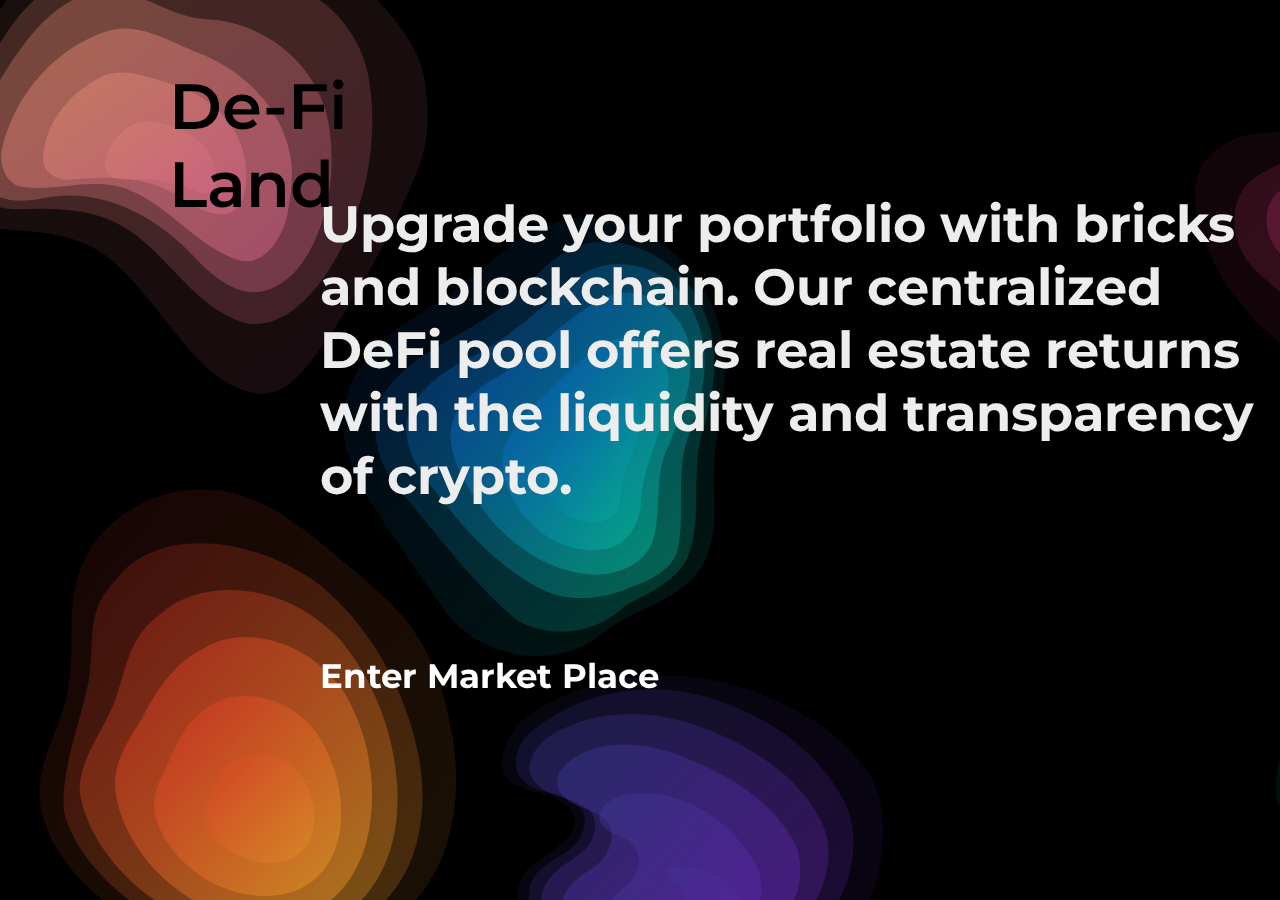
<file: index.html>
<!DOCTYPE html>
<html lang="en" class="no-js">
	<head>
		<meta charset="UTF-8" />
		<meta name="viewport" content="width=device-width, initial-scale=1">
		<title>De-fi Land</title>
		
		<link href="https://fonts.googleapis.com/css?family=Montserrat:400:700:900" rel="stylesheet">
		<link rel="stylesheet" type="text/css" href="css/base.css" />
		<script>document.documentElement.className="js";var supportsCssVars=function(){var e,t=document.createElement("style");return t.innerHTML="root: { --tmp-var: bold; }",document.head.appendChild(t),e=!!(window.CSS&&window.CSS.supports&&window.CSS.supports("font-weight","var(--tmp-var)")),t.parentNode.removeChild(t),e};supportsCssVars()||alert("Please");</script>
		
	</head>
	<body class="demo-1">
		<svg class="hidden">
			<symbol id="icon-arrow" viewBox="0 0 24 24">
				<title>arrow</title>
				<polygon points="6.3,12.8 20.9,12.8 20.9,11.2 6.3,11.2 10.2,7.2 9,6 3.1,12 9,18 10.2,16.8 "/>
			</symbol>
			<symbol id="icon-drop" viewBox="0 0 24 24">
				<title>drop</title>
				<path d="M12,21c-3.6,0-6.6-3-6.6-6.6C5.4,11,10.8,4,11.4,3.2C11.6,3.1,11.8,3,12,3s0.4,0.1,0.6,0.3c0.6,0.8,6.1,7.8,6.1,11.2C18.6,18.1,15.6,21,12,21zM12,4.8c-1.8,2.4-5.2,7.4-5.2,9.6c0,2.9,2.3,5.2,5.2,5.2s5.2-2.3,5.2-5.2C17.2,12.2,13.8,7.3,12,4.8z"/><path d="M12,18.2c-0.4,0-0.7-0.3-0.7-0.7s0.3-0.7,0.7-0.7c1.3,0,2.4-1.1,2.4-2.4c0-0.4,0.3-0.7,0.7-0.7c0.4,0,0.7,0.3,0.7,0.7C15.8,16.5,14.1,18.2,12,18.2z"/>
			</symbol>
			<symbol id="icon-arrowback" viewBox="0 0 24 18">
				<title>arrow-back</title>
				<path d="M7.839 17.296a.847.847 0 0 0 1.21 0 .853.853 0 0 0 0-1.198L2.914 9.965h20.238A.843.843 0 0 0 24 9.118a.852.852 0 0 0-.847-.86H2.915l6.133-6.12a.868.868 0 0 0 0-1.21.847.847 0 0 0-1.21 0L.255 8.513a.833.833 0 0 0 0 1.197l7.585 7.586z" />
			</symbol>
		</svg>
		<main>
			<div class="content content--fixed">
				<header class="codrops-header">
				<h1 class="logo11">
						De-Fi Land
					</h1>
				</header>
			</div>
			<div class="content">
				<nav class="menu">
					<h4 href="#" class="h1-my">Upgrade your portfolio with bricks and blockchain. Our centralized DeFi pool offers real estate returns with the liquidity and transparency of crypto.</h4>
					<h6>
						<a href="market/public/index.html" class="ramu">Enter Market Place</a>
					</h6>
				</nav>
				<svg class="scene" width="1440" height="800" preserveAspectRatio="xMinYMid slice" viewBox="0 0 1440 800" xmlns:pathdata="http://www.codrops.com/">
					<defs>
						<linearGradient id="gradient-1" x1="0%" y1="0%" x2="100%" y2="100%">
							<stop stop-color="#f19872"/>
							<stop offset="1" stop-color="#e86c9a"/>
						</linearGradient>
						<linearGradient id="gradient-2" x1="0%" y1="0%" x2="100%" y2="100%">
							<stop stop-color="#0947db"/>
							<stop offset="1" stop-color="#07d89d"/>
						</linearGradient>
						<linearGradient id="gradient-3" x1="0%" y1="0%" x2="100%" y2="100%">
							<stop stop-color="#ee2d29"/>
							<stop offset="1" stop-color="#f8ae2c"/>
						</linearGradient>
						<linearGradient id="gradient-4" x1="0%" y1="0%" x2="100%" y2="100%">
							<stop stop-color="#3a3d98"/>
							<stop offset="1" stop-color="#6f22b9"/>
						</linearGradient>
						<linearGradient id="gradient-5" x1="0%" y1="0%" x2="100%" y2="100%">
							<stop stop-color="#9d316e"/>
							<stop offset="1" stop-color="#de2d3e"/>
						</linearGradient>
						<linearGradient id="gradient-6" x1="0%" y1="0%" x2="100%" y2="100%">
							<stop stop-color="#00ac53"/>
							<stop offset="1" stop-color="#23c3e0"/>
						</linearGradient>
					</defs>
					<g class="blob-1">
						<path d="M 382.9,69.64 C 375.1,14.22 296.4,-55.5 243.8,-46.79 191.2,-38.08 156.2,-36.94 118.6,-50.49 80.98,-64.04 52.11,-60.24 17.7,-25.44 -16.71,9.355 -52.82,94.93 -55.27,139.3 -57.72,183.7 -49.76,192.9 -19.05,201.3 11.66,209.7 54.92,201.4 92.87,229.8 130.8,258.2 166.4,326.2 204.1,345.9 241.8,365.6 259.2,351.7 284.3,318.5 309.4,285.3 344.5,223.8 362.8,182.2 381.1,140.6 390.7,125.1 382.9,69.64 Z" pathdata:id="M 5153,15.13 C 5039,-791.7 3862,-1807 3080,-1680 2294,-1552 1772,-1536 1211,-1733 649,-1930 218.2,-1875 -295.2,-1369 -807.6,-862 -1347,382.9 -1383,1028 -1420,1675 -1302,1809 -843.9,1931 -385.4,2053 260.6,1933 826.6,2345 1391,2758 1924,3749 2487,4035 3049,4321 3308,4119 3682,3635 4058,3153 4581,2258 4854,1653 5127,1047 5271,821 5153,15.13 Z"/>
						<path d="M 334.7,65.61 C 325.3,7.593 270.9,-34.46 218.5,-24.5 172.3,-15.71 125.4,-34.55 78.72,-32.93 47.06,-31.83 19.45,-9.456 0.2296,18.39 -25.16,55.18 -48.95,99.72 -44.87,147.7 -42.59,174.6 -14.84,187.6 8.083,186.8 43.43,185.5 81.49,185.3 113.3,207.7 149.3,233 174.3,278.3 216.4,291.8 245.2,301 273.1,277.4 290.9,252.8 328.2,201.4 345.4,131.6 334.7,65.61 Z" pathdata:id="M 4434,-44.03 C 4293,-887.2 3482,-1499 2701,-1354 2012,-1227 1312,-1500 615.5,-1477 142.6,-1462 -269,-1137 -555.8,-730.8 -935.1,-195.7 -1289,452.3 -1230,1150 -1194,1541 -780,1732 -438.8,1719 88.59,1702 657.1,1697 1131,2023 1670,2392 2042,3051 2671,3246 3100,3381 3516,3037 3782,2680 4338,1933 4594,916 4434,-44.03 Z"/>
						<path d="M 301.9,109.3 C 293.3,47.28 237.7,6.176 183,4.292 145.9,3.015 112.1,-30.68 74.57,-21.98 34.9,-12.78 7.294,25.18 -14.63,60.94 -31.83,88.99 -48.3,127.3 -33.65,159.7 -23.55,182 5.521,181.2 25.57,177 78.49,166 132.1,191.4 170.7,232.8 188.4,251.7 212.7,272.9 238.5,266.6 270.8,258.7 289.6,222 298.2,188.1 304.7,162.7 305.6,135.5 301.9,109.3 Z" pathdata:id="M 3945,591.6 C 3818,-310.8 2988,-908.9 2170,-935.4 1618,-953.9 1113,-1444 553.6,-1318 -38.52,-1184 -450.6,-632.1 -777.1,-111.6 -1035,296.3 -1280,853.2 -1061,1324 -911.5,1651 -477,1639 -177.4,1578 612.1,1417 1412,1787 1988,2391 2252,2663 2615,2972 2999,2879 3481,2766 3761,2232 3891,1739 3987,1369 4001,973.5 3945,591.6 Z"/>
						<path d="M 270.4,134.6 C 261.3,81.3 218.6,43.99 174.5,26.82 143.8,14.87 112.1,-6.204 79.55,4.503 28.51,21.31 -15.53,68.11 -29.07,126.5 -32.74,142.3 -24.82,163.4 -8.561,165.9 28.45,171.7 65.61,154.5 102.4,169 144.1,185.5 173.6,227.9 216.1,241.9 241.4,250.2 263.3,218.9 267.7,191.8 270.8,173 273.7,153.5 270.4,134.6 Z" pathdata:id="M 3476,960.3 C 3339,184.5 2702,-358.8 2044,-608.5 1587,-781.2 1113,-1088 627.8,-933.3 -133.9,-687.9 -790.9,-7.384 -993,842.2 -1048,1072 -929.2,1380 -686.7,1416 -134.6,1501 419.9,1250 968.6,1462 1591,1702 2030,2318 2666,2521 3043,2642 3369,2188 3434,1793 3481,1520 3526,1235 3476,960.3 Z"/>
						<path d="M 229.8,128.8 C 219.9,79.76 177.5,48.4 135.7,37.08 107.6,29.47 77.51,16.26 50.19,30.71 15.21,49.21 -17.25,84.68 -19.56,130.1 -20.49,148.3 -1.181,158.1 12.81,156.9 54.23,153.4 97.99,150.9 137.1,171.2 160,183.1 183.3,204.3 209.2,198.6 228.3,194.4 233.1,167.4 231.8,148.1 231.3,141.6 231.1,135.1 229.8,128.8 Z" pathdata:id="M 2870,875.1 C 2721,162 2089,-294.5 1466,-458.8 1047,-569.7 597.1,-761.2 189.4,-551.2 -332.2,-282.3 -816.4,233.3 -850.7,895.2 -864.5,1158 -576.8,1301 -368.5,1285 249.9,1234 902.6,1198 1487,1493 1829,1667 2176,1974 2562,1892 2847,1829 2920,1439 2901,1157 2891,1062 2890,967.4 2870,875.1 Z"/>
						<path d="M 200.5,139 C 193.3,94.06 156.4,62.79 118.8,51.33 93.26,43.54 64.65,33.02 39.95,47.98 14.83,63.19 -8.802,89.75 -10.59,123.7 -11.24,136 -3.241,146.5 7.448,149.2 27.58,154.4 47.84,148.7 68.23,150 102,152.2 134.8,162.2 166.7,174.9 178.5,179.6 194.3,175.5 199.1,161 201.4,154.1 201.7,146.3 200.5,139 Z" pathdata:id="M 2432,1023 C 2325,370.1 1775,-85.13 1214,-251.5 831.7,-365.3 405.3,-518.1 36.61,-300.3 -338.1,-78.65 -690.2,307.2 -716.7,801.3 -727.3,979.5 -607.2,1133 -448,1172 -147.8,1248 154.5,1165 458.7,1184 962.8,1216 1453,1361 1928,1547 2103,1616 2340,1555 2412,1343 2446,1244 2450,1130 2432,1023 Z"/>
						<path d="M 181,126.6 C 174.1,88.88 143,63.51 111.8,52.84 96.72,47.68 81.29,42.27 65.2,44.56 48.48,46.94 34.04,57.55 22.98,71.55 12.53,84.78 0.8786,106.1 11.19,122.3 23.14,141.1 47.82,136.4 66.4,136.9 100.4,137.9 132.8,153.9 166.7,152.9 177.4,152.6 183.1,137.9 181,126.6 Z" pathdata:id="M 2142,843.1 C 2040,294.9 1574,-74.14 1108,-229.7 884.1,-305 654.1,-383.9 413.9,-350.6 164.3,-315.8 -51.66,-161 -216.3,42.61 -372.4,235.2 -546.1,545.3 -392,780.8 -214.3,1055 154.5,985.6 431.8,993.8 938.2,1008 1422,1241 1928,1225 2088,1221 2172,1008 2142,843.1 Z"/>
					</g>
					<g class="blob-2">
						<path d="M 392.8,547.7 C 427.8,592.2 497.3,600.5 536.4,565.8 561.4,545.7 595.7,539.8 618,516 635.7,498.1 638.6,470.8 637.7,445.6 636.8,425 636.9,404.2 640.7,384.2 645.7,352.9 651.8,320.4 642.8,288.1 629.8,234.1 578.5,188 524,187.1 490.6,186 460.7,202.9 437.5,224.4 411.5,245.9 384.3,266.1 355.4,283.4 329.4,301.4 305.1,326.1 299.7,359.5 294.8,392.4 309.6,425.9 328.3,453.7 348.9,485.7 371.1,516.5 392.8,547.7 Z" pathdata:id="M -907.7,1516 C -413.5,1881 567.9,1950 1120,1664 1473,1499 1957,1451 2272,1255 2522,1108 2563,884.2 2550,677.2 2538,508 2539,337.1 2593,172.8 2663,-84.28 2749,-351.2 2622,-616.5 2439,-1060 1714,-1439 944.9,-1446 473.3,-1455 51.08,-1316 -276.5,-1140 -643.6,-963.2 -1028,-797.3 -1436,-655.2 -1803,-507.3 -2146,-304.4 -2222,-30.07 -2291,240.2 -2082,515.3 -1818,743.7 -1528,1007 -1214,1260 -907.7,1516 Z"/>
						<path d="M 340.9,428.6 C 353.4,444.4 366.9,459.6 379.5,475.4 403.4,504.3 427.7,533.6 456.8,557.3 489.9,575 531.5,568.6 556.1,543.8 577.6,531.8 603,522 614.9,498.7 630.2,460.2 616.4,415 630.3,376.1 638.9,344.4 645.6,309 632.7,275.9 618.1,227.4 561.8,193.1 515.5,207.3 484.3,217.6 466.6,247.4 441,265.8 407,291.9 363.4,305.4 336.1,339.9 317.5,364.6 321.9,402.7 340.9,428.6 Z" pathdata:id="M -1640,537.5 C -1464,667.3 -1273,792.2 -1095,921.9 -758,1159 -414.9,1400 -3.984,1595 463.4,1740 1051,1687 1398,1484 1702,1385 2060,1305 2228,1113 2444,797.1 2250,425.8 2446,106.3 2567,-154.1 2662,-444.9 2480,-716.8 2274,-1115 1479,-1397 824.9,-1280 384.3,-1196 134.4,-950.9 -227.1,-799.7 -707.2,-585.3 -1323,-474.4 -1708,-191.1 -1971,11.82 -1909,324.8 -1640,537.5 Z"/>
						<path d="M 364,422.9 C 394.4,463.7 427.7,505 472.9,529.1 501.3,545.1 534.9,541.5 562.1,529.8 580.3,523.3 600.7,514.7 608,495.2 616.7,457.8 605,416.3 619.9,380.5 630.8,351 639.4,318.4 631.4,285.6 625.5,259.5 608.2,233.9 582.7,223.9 556.1,212.3 523.9,216.4 504.6,236.5 471.3,263.8 439.6,294.5 399.5,312 377.2,324.8 354.4,341.5 346.9,367.9 343.9,387.1 352.3,407.1 364,422.9 Z" pathdata:id="M -1314,490.7 C -885.1,825.8 -414.9,1165 223.3,1363 624.4,1494 1099,1465 1483,1369 1740,1315 2028,1245 2131,1085 2254,777.4 2089,436.5 2299,142.4 2453,-99.89 2574,-367.7 2461,-637.1 2378,-851.5 2134,-1062 1774,-1144 1398,-1239 943.5,-1205 671,-1040 200.8,-816.1 -246.8,-564 -813.1,-420.2 -1128,-315.1 -1450,-177.9 -1556,38.93 -1598,196.6 -1480,360.9 -1314,490.7 Z"/>
						<path d="M 408.3,450.5 C 435.7,490.6 480.5,521.6 527.9,523.4 552.1,523.7 578.3,513.4 587.8,489.9 598.4,457.4 588.6,419.1 605.1,388.6 617,358.2 631.3,326.4 626.7,291.7 625.4,265.1 603.9,241.4 579.2,233.5 562.9,227.8 545.2,230.5 531.6,239.3 489.8,262.6 459.6,301.6 417.1,323.9 399.2,335.6 380.7,351.8 378.5,375.4 377.1,402.8 393.4,428 408.3,450.5 Z" pathdata:id="M -688.8,717.4 C -301.9,1047 330.7,1301 999.9,1316 1342,1319 1712,1234 1846,1041 1995,774.1 1857,459.5 2090,209 2258,-40.75 2460,-302 2395,-587 2377,-805.5 2073,-1000 1724,-1065 1494,-1112 1244,-1090 1052,-1017 462,-826 35.55,-505.7 -564.5,-322.5 -817.3,-226.4 -1079,-93.31 -1110,100.5 -1129,325.6 -899.2,532.6 -688.8,717.4 Z"/>
						<path d="M 434.2,460.1 C 459.4,497.5 508.6,519.5 549.5,506.1 573.6,496.7 585.5,469.4 584.7,443.4 590.7,393.5 619.2,350 618.4,298.4 617.7,273.1 595.7,246.3 569.9,246.9 540.6,247.7 517.9,267.6 498.5,286.7 467.6,315.7 432.8,343.2 415.3,383.7 408.6,409.5 417.9,438.3 434.2,460.1 Z" pathdata:id="M -323.1,796.3 C 32.73,1103 727.4,1284 1305,1174 1645,1097 1813,872.7 1802,659.1 1887,249.2 2289,-108.1 2278,-531.9 2268,-739.8 1957,-959.9 1593,-955 1179,-948.4 858.7,-784.9 584.8,-628 148.5,-389.8 -342.9,-164 -590,168.7 -684.6,380.6 -553.3,617.2 -323.1,796.3 Z"/>
						<path d="M 446,458.6 C 471.3,494.2 524.6,510.3 557.7,485.8 573.8,473.9 571.9,450.1 574.8,431.1 579.9,397.6 598.7,369.4 605.6,336.4 609.8,316.6 613,294.3 604.6,274.5 597.6,258 576.8,251.3 560.8,256.8 530.7,267.1 508.3,289.4 485.9,310.3 460.7,333.8 435.9,361.7 429.7,397.7 426.2,418.5 433.3,440.8 446,458.6 Z" pathdata:id="M -156.5,783.9 C 200.8,1076 953.4,1209 1421,1007 1648,909.6 1621,714.1 1662,558.1 1734,282.9 2000,51.25 2097,-219.8 2156,-382.4 2202,-565.6 2083,-728.3 1984,-863.8 1690,-918.8 1464,-873.6 1039,-789 723.2,-605.9 406.9,-434.2 51.08,-241.2 -299.1,-12 -386.6,283.7 -436.1,454.6 -335.8,637.7 -156.5,783.9 Z"/>
						<path d="M 451.9,456.5 C 474.7,489.7 523.3,505.1 554.4,482.8 566.2,474.4 563.5,457 562.3,443.4 557.8,394.7 589.2,351.4 580.7,303.2 578.3,289.3 558.1,289.3 547.2,293.4 503.5,310 466,342.4 444.9,384.3 434,406 437,434.8 451.9,456.5 Z" pathdata:id="M -73.17,766.7 C 248.8,1039 935,1166 1374,982.7 1541,913.7 1503,770.8 1486,659.1 1422,259.1 1866,-96.6 1745,-492.5 1712,-606.7 1426,-606.7 1272,-573 655.4,-436.7 125.9,-170.5 -172,173.6 -325.9,351.9 -283.6,588.4 -73.17,766.7 Z"/>
					</g>
					<g class="blob-3">
						<path d="M 173.8,427.1 C 141.9,428.2 110,441.6 88.2,465.2 72.4,482.5 62.6,504.9 59.9,528 57.8,544.1 59,560.4 58.3,576.6 57.7,596.5 55.5,616.6 48.3,635.3 41,655.6 31.4,675.6 29.5,697.4 27.7,717.8 34.7,738.1 45.4,755.3 62.6,783.8 88.7,806.2 117.6,822.4 160.6,846.7 210.5,859.2 259.9,855.9 294.6,853.3 329.3,841.6 356.2,819.1 376.4,802.2 391.6,779.6 400,754.7 411.5,721.5 411.8,685.4 406.2,651 402.6,629.5 396.7,608.3 388.6,588.1 378.4,563.9 362.6,542.2 343,524.8 323.5,506.4 302.7,489.6 282.1,472.6 261.7,456.5 239.9,441 214.9,433 201.6,428.8 187.7,426.9 173.8,427.1 Z" pathdata:id="M 397.4,-2057 C 43.67,-2047 -310.1,-1933 -551.9,-1731 -727.1,-1583 -835.8,-1391 -865.7,-1193 -889,-1056 -875.7,-916.3 -883.5,-777.8 -890.1,-607.5 -914.5,-435.6 -994.4,-275.6 -1075,-102 -1182,69.08 -1203,255.6 -1223,430.1 -1145,603.7 -1027,750.8 -835.8,994.6 -546.3,1186 -225.8,1325 251.1,1533 804.4,1640 1352,1611 1737,1589 2122,1489 2420,1297 2644,1152 2813,958.7 2906,745.7 3034,461.7 3037,152.9 2975,-141.3 2935,-325.3 2869,-506.6 2780,-679.4 2666,-886.4 2491,-1072 2274,-1221 2058,-1378 1827,-1522 1598,-1667 1372,-1805 1130,-1938 853.2,-2006 705.7,-2042 551.6,-2058 397.4,-2057 Z"/>
						<path d="M 270.9,500.2 C 211.4,463.7 131.3,458.8 96.6,505 67.9,535.1 76.8,555.9 71.2,597 66.7,628.3 39.6,694.8 49.6,728.3 64.9,771.1 104.8,807.1 147.6,827.2 220.4,861.9 308.1,851.5 351,799.8 382.5,762.5 388.1,708.4 375.3,657 362.7,604.3 333.3,550.6 287.7,511.6 282.5,507.3 276.4,503.7 270.9,500.2 Z" pathdata:id="M 1474,-1431 C 814.4,-1744 -73.88,-1785 -458.7,-1390 -777,-1133 -678.3,-954.8 -740.4,-603.3 -790.3,-335.5 -1091,233.3 -979.9,519.9 -810.3,886 -367.8,1194 106.9,1366 914.2,1663 1887,1574 2363,1131 2712,812.4 2774,349.7 2632,-90.02 2492,-540.8 2166,-1000 1661,-1334 1603,-1371 1535,-1401 1474,-1431 Z"/>
						<path d="M 293.7,543 C 246.1,501.3 173.5,495.7 134.5,530.1 103.6,551.6 102,579 90.1,613.7 80.9,640.3 52.5,673.7 56.2,704.5 62.7,744.3 92.8,782.3 128.2,807 188.2,849.3 269.3,854.8 316.5,817 351.2,789.8 365.1,743.7 362.1,696.9 359.4,648.9 341.7,597.3 307.1,555.6 303,551.1 298.2,546.9 293.7,543 Z" pathdata:id="M 1727,-1065 C 1199,-1422 394.1,-1470 -38.39,-1176 -381.1,-991.6 -398.8,-757.2 -530.8,-460.4 -632.8,-232.9 -947.8,52.83 -906.7,316.3 -834.7,656.7 -500.8,981.8 -108.3,1193 557.1,1555 1457,1602 1980,1279 2365,1046 2519,651.6 2486,251.3 2456,-159.3 2259,-600.7 1876,-957.4 1830,-995.9 1777,-1032 1727,-1065 Z"/>
						<path d="M 306.5,585.5 C 271.3,542.9 209.4,527.6 170.8,551.4 141,565.4 122.7,593.1 107.5,621.2 95.7,642.6 79.3,662.6 78,689.5 77.9,724.6 98.5,761.5 125.5,787.7 171.3,832.7 240.7,849.2 286.9,823.6 320.8,805.3 339.5,767.9 343.5,727.3 348.1,685.8 340.2,639 316.2,598.2 313.4,593.8 309.8,589.5 306.5,585.5 Z" pathdata:id="M 1869,-701.6 C 1479,-1066 792.2,-1197 364.2,-993.3 33.69,-873.6 -169.3,-636.6 -337.8,-396.3 -468.7,-213.2 -650.6,-42.12 -665,188 -666.1,488.2 -437.6,803.9 -138.2,1028 369.7,1413 1139,1554 1652,1335 2028,1179 2235,858.6 2279,511.3 2330,156.3 2243,-244 1977,-593 1946,-630.6 1906,-667.4 1869,-701.6 Z"/>
						<path d="M 280.7,608.1 C 246.6,575.5 192.1,568.4 161.1,591.9 136.8,606.5 123.6,631.5 113.1,656.6 105,675.7 92.7,694 94,716.8 97.1,746.3 118.2,775.4 143.7,795 187.1,828.6 248.2,836 285.6,810.2 313,791.7 325.6,758.4 325.4,723.9 325.5,688.6 314.5,650 290.2,617.8 287.4,614.4 284,611.1 280.7,608.1 Z" pathdata:id="M 1583,-508.3 C 1205,-787.2 600.4,-847.9 256.6,-646.9 -12.89,-522 -159.3,-308.1 -275.7,-93.44 -365.5,69.94 -502,226.5 -487.5,421.5 -453.2,673.9 -219.2,922.8 63.63,1090 544.9,1378 1223,1441 1637,1220 1941,1062 2081,777.4 2079,482.2 2080,180.3 1958,-149.9 1688,-425.3 1657,-454.4 1620,-482.7 1583,-508.3 Z"/>
						<path d="M 276,636.4 C 245.2,609.2 196.1,603.3 168.1,622.9 146.2,635.1 134.3,656 124.8,676.9 117.5,692.9 106.4,708.2 107.6,727.2 110.4,751.8 129.4,776.1 152.4,792.5 191.6,820.5 246.7,826.7 280.4,805.2 305.1,789.7 316.5,761.9 316.3,733.1 316.4,703.6 306.4,671.4 284.5,644.5 282,641.7 278.9,639 276,636.4 Z" pathdata:id="M 1531,-266.2 C 1189,-498.9 644.7,-549.4 334.2,-381.7 91.36,-277.4 -40.61,-98.58 -146,80.2 -226.9,217.1 -350,347.9 -336.7,510.5 -305.7,720.9 -94.95,928.8 160.1,1069 594.8,1309 1206,1362 1580,1178 1854,1045 1980,807.3 1978,560.9 1979,308.6 1868,33.16 1625,-196.9 1597,-220.9 1563,-244 1531,-266.2 Z"/>
						<path d="M 257.2,650 C 230.7,627.8 188.4,623 164.2,639 145.4,648.9 135.1,666 127,683.1 120.6,696.1 111.1,708.6 112.1,724.2 114.5,744.2 130.9,764.1 150.8,777.5 184.5,800.4 232,805.4 261,787.9 282.4,775.2 292.2,752.5 292,729 292.1,704.9 283.5,678.6 264.6,656.6 262.4,654.3 259.8,652.1 257.2,650 Z" pathdata:id="M 1322,-149.9 C 1028,-339.8 559.4,-380.9 291,-244 82.49,-159.3 -31.74,-13.04 -121.6,133.2 -192.5,244.4 -297.9,351.4 -286.8,484.8 -260.2,655.9 -78.32,826.1 142.4,940.7 516.1,1137 1043,1179 1364,1030 1602,921.1 1710,726.9 1708,525.9 1709,319.7 1614,94.74 1404,-93.44 1380,-113.1 1351,-131.9 1322,-149.9 Z"/>
					</g>
					<g class="blob-4">
						<path d="M 778.8,689.3 C 754.9,648.4 714.8,625.1 674.8,609.6 610.7,584.7 536.9,587.1 473.7,622.5 455.8,632.5 438,652.5 439.7,676.1 440.7,689.6 454.1,694.4 464,697.6 478.2,702.1 495.8,703.7 504.4,718.9 509.6,728.1 502.1,738.5 495.9,744.7 482.9,757.8 462.4,762.9 455.4,782.5 450.3,796.8 457.2,811.5 462.3,824.1 471.5,847 480.1,870.5 493.1,891 514.4,924.6 545.4,953 583.1,957.3 613.1,960.8 647.6,952.4 668.5,925.6 680.8,909.8 668.1,883.1 682.7,869.2 699,853.8 723.8,862.9 742.6,850.4 757.9,840.3 767,822.3 773.8,804.5 786.8,770.4 793.7,730.6 781.8,696.2 781,693.9 780,691.4 778.8,689.3 Z" pathdata:id="M 5319,-184.4 C 4818,-613.8 3977,-858.4 3137,-1021 1792,-1283 244.2,-1257 -1082,-885.7 -1457,-780.7 -1831,-570.7 -1795,-322.9 -1774,-181.2 -1493,-130.8 -1285,-97.2 -987.4,-49.95 -618.1,-33.15 -437.7,126.4 -328.6,223.1 -485.9,332.3 -616,397.4 -888.8,534.9 -1319,588.4 -1466,794.2 -1573,944.4 -1428,1099 -1321,1231 -1128,1472 -947.5,1718 -674.8,1934 -227.9,2286 422.5,2585 1213,2630 1843,2666 2567,2578 3005,2297 3263,2131 2997,1851 3303,1705 3645,1543 4165,1638 4560,1507 4881,1401 5072,1212 5214,1025 5487,667.2 5632,249.3 5382,-111.9 5365,-136.1 5344,-162.3 5319,-184.4 Z"/>
						<path d="M 753,704 C 727.4,655.2 681,626 633.8,610.1 577,591 510.2,599.1 460.3,641.1 449.3,650.4 442.5,671.1 452.4,683.2 467.1,701 495.4,693 508.6,712.5 516.9,724.7 507.5,742.6 496.5,750.3 483,759.8 464.4,766.8 460.3,785.6 455.4,808.3 470,827.3 478,846.6 492.2,880.9 515.1,913.8 548,926.1 576.2,936.7 612.4,931.4 633.7,905.5 644,893 638.1,874.5 633.1,860.8 629.7,851.5 622.1,837.2 631,830.6 648.8,817.3 671.4,833.3 692,833.1 715.1,832.8 738.2,818.9 749.6,794.8 762.9,766.7 767.2,731 753,704 Z" pathdata:id="M 4778,-30 C 4241,-542.4 3267,-849 2277,-1016 1085,-1217 -316,-1131 -1363,-690.4 -1594,-592.8 -1736,-375.4 -1529,-248.4 -1220,-61.5 -626.5,-145.5 -349.6,59.25 -175.4,187.4 -372.6,375.3 -603.4,456.1 -886.7,555.9 -1277,629.4 -1363,826.8 -1466,1065 -1159,1265 -991.6,1467 -693.6,1827 -213.2,2173 477,2302 1069,2413 1828,2358 2275,2086 2491,1955 2367,1760 2262,1616 2191,1519 2032,1369 2218,1299 2592,1160 3066,1328 3498,1326 3983,1322 4467,1176 4707,923.4 4986,628.4 5076,253.5 4778,-30 Z"/>
						<path d="M 733.5,718.1 C 710.1,672.5 666.5,646.6 623.8,629.3 576,609.9 519.6,606.7 472.6,634.7 460.3,642 446.8,660.2 453.9,674.9 464.5,696.6 494,691.8 509.8,707.6 519.5,717.3 515,736.1 504.9,745.3 490.6,758.5 469.3,766 464.2,787.1 459.1,808.2 473.3,826.2 481,844.3 494.1,875.1 516.6,904.3 547.4,912 570.9,917.9 600.9,912.8 616.7,890.6 626.7,876.6 616.8,858.6 613.4,843.6 611.4,834.5 610.7,821.4 620.1,817.1 634.5,810.5 649.8,816.5 664.1,819.2 682.2,822.6 703.9,824.1 718.4,807.8 738.7,785 747.8,745.9 733.5,718.1 Z" pathdata:id="M 4369,118.1 C 3878,-360.8 2963,-632.7 2067,-814.4 1064,-1018 -118.8,-1052 -1105,-757.6 -1363,-681 -1646,-489.9 -1497,-335.6 -1275,-107.7 -655.9,-158.1 -324.4,7.8 -120.9,109.6 -215.3,307.1 -427.2,403.6 -727.2,542.2 -1174,621 -1281,842.6 -1388,1064 -1090,1253 -928.6,1443 -653.8,1767 -181.7,2073 464.5,2154 957.5,2216 1587,2162 1918,1929 2128,1782 1920,1593 1849,1436 1807,1340 1792,1203 1990,1158 2292,1088 2613,1151 2913,1180 3293,1215 3748,1231 4052,1060 4478,820.5 4669,409.9 4369,118.1 Z"/>
						<path d="M 708.1,726.8 C 684,683.8 642.3,659.6 601.1,642.5 566.4,628.1 526.7,619 490.2,634.7 477.3,640.3 459.3,653.7 462.9,669.2 468.2,691.6 497.4,690 512.3,704.1 524.8,715.9 518.2,740.2 504.8,750.5 490.9,761.2 470.4,770.4 468.7,789.9 466.1,820.5 487.2,845.6 502.3,869.3 517.7,893.4 548.1,901.7 574.7,893.2 586.2,889.5 602,884.2 603.8,868.4 605.8,850.6 596.2,830.9 606.6,814.8 615.2,801.4 632.3,804.1 644.9,806.3 661.6,809.2 681.1,816.1 696.3,803.5 712.4,790.1 717.5,764.3 713.7,743.3 712.6,737.4 710.9,731.8 708.1,726.8 Z" pathdata:id="M 3836,209.4 C 3330,-242.1 2455,-496.2 1591,-675.7 863.1,-826.9 30.17,-922.5 -735.6,-757.6 -1006,-698.9 -1384,-558.1 -1308,-395.4 -1197,-160.2 -584.5,-177 -271.9,-28.95 -9.696,94.95 -148.2,350.1 -429.3,458.3 -720.9,570.6 -1151,667.2 -1187,871.9 -1241,1193 -798.5,1457 -481.7,1706 -158.7,1959 479.1,2046 1037,1957 1278,1918 1610,1862 1648,1696 1690,1509 1488,1302 1706,1133 1887,992.7 2246,1021 2510,1044 2860,1075 3269,1147 3588,1015 3926,874.1 4033,603.1 3953,382.6 3930,320.7 3895,261.9 3836,209.4 Z"/>
						<path d="M 664.8,728.2 C 631.2,667.3 565,629.4 500.7,642.1 488.1,644.6 471.1,653.5 470.9,669 470.7,684.7 489.7,688 500.7,694 512.5,700.5 523.9,715.8 518.6,732.1 511.3,754.3 488.5,762.1 477.5,780.8 471.2,791.6 476.7,804.4 481.4,814.3 493.3,839.3 507.1,866.2 531.1,876.7 547.9,884.1 571.5,883.2 584,866.6 597.3,849 585.7,821.6 600.2,804.4 613.8,788.2 635,789.7 652.7,786.9 664.8,785 673.2,770.5 671.5,756.8 670.2,746.8 669.4,736.6 664.8,728.2 Z" pathdata:id="M 2928,224.1 C 2223,-415.4 833.7,-813.3 -515.3,-679.9 -779.7,-653.7 -1136,-560.2 -1141,-397.5 -1145,-232.6 -746.1,-198 -515.3,-135 -267.8,-66.75 -28.58,93.9 -139.8,265.1 -292.9,498.1 -771.3,580.1 -1002,776.4 -1134,889.8 -1019,1024 -920.2,1128 -670.6,1391 -381,1673 122.5,1783 474.9,1861 970.1,1852 1232,1677 1511,1493 1268,1205 1572,1024 1858,854.1 2302,869.9 2674,840.4 2928,820.5 3104,668.2 3068,524.4 3041,419.4 3024,312.3 2928,224.1 Z"/>
						<path d="M 631.8,730.9 C 603.5,677.9 545.7,644.4 490.3,657.6 479.9,660.1 480.3,678 489.7,683.2 503.7,690.8 519.9,701.8 521.7,720.9 523.5,740.1 507.9,754.5 495.5,765.6 486.8,773.3 477.1,786.1 481.5,799.1 490.4,825.5 504.6,850.7 525.9,865.6 540.9,876.1 566.2,876.9 578.1,859.4 590.7,840.9 584.1,813.5 598.8,796.1 610.5,782.3 630.4,780.1 638,762.5 642.6,751.8 636.7,740.1 631.8,730.9 Z" pathdata:id="M 2235,252.4 C 1641,-304.1 428.8,-655.8 -733.5,-517.2 -951.7,-490.9 -943.3,-303 -746.1,-248.4 -452.4,-168.6 -112.5,-53.1 -74.73,147.4 -36.97,349.1 -364.3,500.3 -624.4,616.8 -806.9,697.6 -1010,832.1 -918.1,968.6 -731.4,1246 -433.5,1510 13.38,1667 328.1,1777 858.9,1785 1109,1602 1373,1407 1234,1120 1543,937.1 1788,792.1 2206,769.1 2365,584.2 2462,471.9 2338,349.1 2235,252.4 Z"/>
						<path d="M 605.4,726 C 583.9,681.3 537.7,649.8 492.2,660.3 481.4,662.8 486.4,681.2 495.3,684.8 508.5,690.1 521.5,701.5 523.5,718.9 525.3,735 516.4,749.5 506.5,760.4 498.9,768.8 489.3,781.1 493.3,793.4 499.6,812.6 515.2,825.6 530.5,835.6 543.1,843.9 564.7,842.9 573,826.4 581.3,809.8 587.6,792 599.3,778.2 607.9,768.1 616,753.3 610.7,739.4 609,734.8 607.4,730.2 605.4,726 Z" pathdata:id="M 1681,201 C 1230,-268.4 260.9,-599.1 -693.6,-488.9 -920.2,-462.6 -815.3,-269.4 -628.6,-231.6 -351.7,-175.9 -78.93,-56.25 -36.97,126.4 0.794,295.5 -185.9,447.8 -393.6,562.2 -553.1,650.4 -754.5,779.6 -670.6,908.7 -538.4,1110 -211.1,1247 109.9,1352 374.2,1439 827.4,1428 1002,1255 1176,1081 1308,894 1553,749.1 1734,643.1 1904,487.6 1792,341.7 1757,293.4 1723,245.1 1681,201 Z"/>
					</g>
					<g class="blob-5">
						<path d="M 1229,381.2 C 1281,409.5 1344,410.5 1403,415.2 1429,417.7 1458,422.8 1481,407.4 1512,387.7 1523,347.2 1509,316.1 1495,283.1 1469,253.2 1467,216.9 1466,152.1 1504,90.5 1504,23.4 1505,-0.0188 1490,-21.74 1467,-30.8 1442,-40.62 1414,-37.76 1388,-33.1 1332,-23.1 1285,12.77 1250,55.49 1219,94.63 1164,112.5 1112,115.6 1089,116.7 1063,130.5 1055,152.2 1046,181.3 1057,208.7 1069,234 1091,280.8 1136,313.5 1177,346.9 1193,359.3 1210,370.4 1229,381.2 Z" pathdata:id="M -777.7,1456 C -121,1624 674.7,1630 1420,1658 1748,1673 2115,1703 2405,1612 2797,1494 2935,1254 2759,1069 2582,872.4 2253,694.6 2228,478.8 2216,93.49 2696,-272.8 2696,-671.8 2708,-811 2519,-940.2 2228,-994 1912,-1052 1559,-1035 1230,-1008 523.2,-948.3 -70.45,-735 -512.5,-481 -904,-248.2 -1599,-142 -2255,-123.5 -2546,-117 -2874,-34.95 -2975,94.08 -3089,267.1 -2950,430 -2799,580.5 -2521,858.7 -1952,1053 -1434,1252 -1232,1325 -1018,1391 -777.7,1456 Z"/>
						<path d="M 1255,378.6 C 1309,404.6 1372,400.5 1430,410.5 1457,414.8 1489,404 1502,380.3 1517,354.4 1510,324.1 1495,300.3 1479,273.7 1461,248.5 1461,215.9 1463,147.6 1504,86.49 1500,18.09 1498,-14.13 1463,-34.18 1428,-33.14 1378,-30.23 1324,-13.56 1295,27.12 1272,60.79 1243,93.34 1203,112.6 1169,128.8 1132,134.4 1101,154.2 1076,170.8 1076,207.4 1091,230.1 1101,245.6 1119,255.7 1132,270.5 1167,304 1197,343.3 1239,370.3 1244,373.5 1249,375.6 1255,378.6 Z" pathdata:id="M -449.3,1440 C 232.7,1595 1028,1570 1761,1630 2102,1656 2506,1591 2670,1450 2860,1296 2771,1116 2582,974.7 2380,816.5 2152,666.7 2152,472.8 2178,66.73 2696,-296.6 2645,-703.3 2620,-894.9 2178,-1014 1736,-1008 1104,-990.6 422.1,-891.5 55.85,-649.6 -234.6,-449.4 -600.9,-255.9 -1106,-141.4 -1536,-45.06 -2003,-11.76 -2394,106 -2710,204.7 -2710,422.3 -2521,557.3 -2394,649.4 -2167,709.5 -2003,797.5 -1561,996.7 -1182,1230 -651.4,1391 -588.3,1410 -525.1,1422 -449.3,1440 Z"/>
						<path d="M 1267,366.4 C 1321,392.2 1386,381.6 1444,395.7 1472,402 1501,381.5 1504,354.5 1508,326.4 1493,301.8 1478,277 1465,256 1456,231.1 1458,206.4 1463,142.5 1501,80.91 1496,15.8 1494,-15.3 1457,-33.15 1424,-32.43 1387,-29.82 1345,-20.25 1321,9.29 1298,38.8 1282,74.21 1250,98.11 1210,127.6 1161,140.4 1117,162.6 1090,175.4 1095,214.2 1116,229.7 1131,240.3 1145,252 1158,266 1191,301.7 1220,343.2 1267,366.4 Z" pathdata:id="M -297.8,1368 C 384.2,1521 1205,1458 1938,1542 2291,1579 2658,1457 2696,1297 2746,1130 2557,983.6 2367,836.1 2203,711.3 2089,563.2 2115,416.4 2178,36.4 2658,-329.8 2594,-717 2569,-901.9 2102,-1008 1685,-1004 1218,-988.2 687.4,-931.3 384.2,-755.7 93.74,-580.2 -108.3,-369.6 -512.5,-227.5 -1018,-52.19 -1637,23.92 -2192,155.9 -2533,232 -2470,462.7 -2205,554.9 -2015,617.9 -1839,687.5 -1674,770.7 -1258,983 -891.4,1230 -297.8,1368 Z"/>
						<path d="M 1273,351 C 1314,371.2 1362,369.7 1407,369.8 1427,370.4 1446,374.1 1465,375.8 1487,376 1500,352.2 1497,334.6 1493,316.9 1483,304.5 1474,290.8 1460,270.1 1447,246 1448,220.4 1452,150.6 1492,86.49 1490,16.84 1489,-11.44 1455,-29.67 1425,-28.44 1394,-27.98 1360,-21.9 1339,2.072 1322,20.33 1316,45.73 1300,64.88 1263,109 1211,139.7 1157,159.5 1143,165 1126,172 1123,186.7 1121,201.4 1129,214.1 1141,223.2 1169,241.7 1187,268.9 1207,293.8 1225,317 1246,336.5 1273,351 Z" pathdata:id="M -222,1276 C 295.8,1396 902.1,1387 1470,1388 1723,1391 1963,1413 2203,1424 2481,1425 2645,1283 2607,1179 2557,1073 2430,999.7 2317,918.2 2140,795.1 1976,651.8 1988,499.6 2039,84.57 2544,-296.6 2519,-710.8 2506,-878.9 2077,-987.3 1698,-980 1306,-977.3 876.8,-941.1 611.6,-798.6 396.9,-690 321.1,-539 119,-425.1 -348.3,-162.8 -1005,19.76 -1687,137.5 -1864,170.2 -2079,211.8 -2117,299.2 -2142,386.6 -2041,462.1 -1889,516.2 -1536,626.2 -1308,788 -1056,936 -828.2,1074 -563,1190 -222,1276 Z"/>
						<path d="M 1295,340 C 1335,359.4 1382,351.9 1426,351.2 1440,351.7 1459,354.5 1469,342.5 1481,329.3 1474,309.1 1465,296.6 1454,281.2 1443,267 1442,249.9 1441,216.6 1447,182.9 1456,150.9 1468,106.1 1491,62.3 1487,15.27 1485,-10.69 1455,-26.7 1428,-26.92 1397,-26.59 1363,-17.36 1346,6.839 1335,24.08 1331,45.14 1317,61.85 1294,89.26 1268,114.3 1239,137.7 1219,153.4 1194,162 1176,178.4 1161,194.2 1176,216 1188,229.1 1223,266.5 1246,316.3 1295,340 Z" pathdata:id="M 55.85,1211 C 561,1326 1155,1281 1710,1277 1887,1280 2127,1297 2253,1226 2405,1147 2317,1027 2203,952.7 2064,861.1 1925,776.7 1912,675 1900,477 1976,276.6 2089,86.35 2241,-180 2531,-440.5 2481,-720.1 2456,-874.5 2077,-969.7 1736,-971 1344,-969 914.7,-914.1 700,-770.2 561,-667.7 510.5,-542.5 333.7,-443.1 43.22,-280.2 -285.2,-131.3 -651.4,7.864 -904,101.2 -1220,152.4 -1447,249.9 -1637,343.8 -1447,473.4 -1296,551.3 -853.5,773.7 -563,1070 55.85,1211 Z"/>
						<path d="M 1316,322 C 1349,337.5 1392,337 1427,325.7 1440,320.3 1450,303.4 1441,291.6 1425,271.1 1429,245 1432,221.1 1441,153.6 1479,91.97 1485,22.72 1487,-1.013 1460,-19.56 1435,-24.24 1402,-28.47 1363,-13.3 1350,16.32 1343,36.99 1332,54.03 1318,72.92 1283,111.6 1235,142.5 1215,191.8 1206,212.7 1225,233.6 1240,248.3 1264,274.5 1282,306.8 1316,322 Z" pathdata:id="M 321.1,1104 C 737.9,1196 1281,1193 1723,1126 1887,1094 2014,993.1 1900,923 1698,801.1 1748,645.9 1786,503.8 1900,102.4 2380,-264 2456,-675.8 2481,-816.9 2140,-927.2 1824,-955 1407,-980.2 914.7,-890 750.5,-713.9 662.1,-591 523.2,-489.6 346.3,-377.3 -95.71,-147.3 -701.9,36.4 -954.5,329.5 -1068,453.8 -828.2,578.1 -638.8,665.5 -335.7,821.3 -108.3,1013 321.1,1104 Z"/>
						<path d="M 1324,301.4 C 1346,310.6 1377,312.3 1400,297 1414,287.4 1415,271 1411,256.5 1399,221.9 1422,183.4 1434,146.7 1448,101.5 1474,57.24 1473,10.72 1472,-13.48 1442,-25.38 1416,-19.85 1394,-14.87 1375,4.724 1369,25.13 1358,62.76 1318,89.1 1296,124.5 1277,153.2 1258,185.1 1262,216.9 1266,249.7 1288,274.2 1312,294.3 1316,297.7 1320,300.1 1324,301.4 Z" pathdata:id="M 422.1,981.2 C 700,1036 1092,1046 1382,955.1 1559,898 1571,800.5 1521,714.2 1369,508.5 1660,279.6 1811,61.38 1988,-207.4 2317,-470.6 2304,-747.2 2291,-891.1 1912,-961.8 1584,-928.9 1306,-899.3 1066,-782.8 990.5,-661.5 851.5,-437.7 346.3,-281.1 68.48,-70.62 -171.5,100 -411.5,289.7 -360.9,478.8 -310.4,673.8 -32.56,819.5 270.6,939 321.1,959.2 371.6,973.5 422.1,981.2 Z"/>
					</g>
					<g class="blob-6">
						<path d="M 1171,594.5 C 1147,625.3 1122,659.2 1123,702.9 1123,720.8 1146,733 1163,736 1216,745.3 1264,736.1 1317,756.3 1365,774.6 1408,813.4 1458,827.8 1493,838 1529,836.4 1557,823.5 1578,814 1601,801.2 1610,779.1 1619,754.7 1606,723.2 1588,697.2 1575,678.4 1561,660.2 1547,641.7 1529,616.5 1512,590.5 1492,566.7 1474,544.6 1456,518.1 1429,506.4 1384,486.9 1339,496.4 1301,508.5 1249,524.9 1202,553.4 1171,594.5 Z" pathdata:id="M -2246,-123.4 C -2547,220.3 -2860,598.7 -2848,1086 -2848,1286 -2559,1422 -2346,1456 -1681,1560 -1079,1457 -414.8,1682 187.1,1887 726.3,2320 1353,2480 1792,2594 2244,2576 2595,2432 2858,2326 3147,2183 3259,1937 3372,1664 3209,1313 2984,1023 2821,812.9 2645,609.8 2469,403.4 2244,122.1 2030,-168 1780,-433.6 1554,-680.3 1328,-976 989.7,-1107 425.4,-1324 -138.9,-1218 -615.5,-1083 -1268,-900.1 -1857,-582.1 -2246,-123.4 Z"/>
						<path d="M 1186,599 C 1167,624 1147,653 1153,689.1 1156,709.7 1184,719.5 1201,719.5 1253,719.5 1308,729.7 1360,759.8 1397,781.2 1431,810.8 1470,820.1 1525,833.3 1581,818.2 1602,776.6 1614,753.5 1600,722.3 1582,696.9 1556,660 1528,623.7 1504,585.6 1483,552.5 1450,523.3 1413,513.7 1367,501.8 1325,511.5 1287,525.3 1251,538.3 1220,559.7 1196,587.3 1193,591.4 1189,595.2 1186,599 Z" pathdata:id="M -2058,-73.16 C -2296,205.8 -2547,529.5 -2471,932.4 -2434,1162 -2083,1272 -1869,1272 -1217,1272 -527.7,1385 124.4,1721 588.4,1960 1015,2291 1504,2394 2194,2542 2896,2373 3159,1909 3310,1651 3134,1303 2908,1019 2582,607.6 2231,202.5 1930,-222.7 1667,-592.1 1253,-918 789,-1025 212.2,-1158 -314.5,-1050 -791,-895.7 -1242,-750.6 -1631,-511.7 -1932,-203.7 -1970,-158 -2020,-115.6 -2058,-73.16 Z"/>
						<path d="M 1214,595.8 C 1197,618.1 1171,648.2 1184,679.2 1194,703.2 1227,699.1 1248,702.5 1305,712 1362,745 1413,781.8 1473,824.9 1550,827.7 1589,787.6 1606,770.1 1602,736.4 1586,711 1561,672.4 1533,636.5 1507,598.6 1488,570.7 1462,544.8 1430,531.3 1399,518.1 1367,520.7 1338,526.7 1289,536.8 1243,558.1 1214,595.8 Z" pathdata:id="M -1706,-108.9 C -1920,140 -2246,475.9 -2083,821.9 -1957,1090 -1543,1044 -1280,1082 -565.3,1188 149.5,1556 789,1967 1541,2448 2507,2479 2996,2032 3209,1836 3159,1460 2958,1177 2645,746 2294,345.3 1968,-77.62 1730,-389 1403,-678 1002,-828.7 613.5,-976 212.2,-947 -151.5,-880 -765.9,-767.3 -1343,-529.6 -1706,-108.9 Z"/>
						<path d="M 1234,600.6 C 1223,615.5 1209,636.1 1220,658 1229,675.9 1252,675.9 1269,682.7 1326,705.8 1377,746.4 1430,782.6 1463,805.1 1504,817.1 1536,809.7 1562,803.7 1589,792.2 1595,766.7 1601,744 1583,718.9 1568,697.2 1543,660.9 1519,623.5 1492,588.5 1466,555.1 1422,534.6 1386,536.4 1344,538.5 1305,547.3 1274,565.8 1258,575.3 1245,586.2 1234,600.6 Z" pathdata:id="M -1456,-55.3 C -1594,111 -1769,340.9 -1631,585.3 -1518,785 -1230,785 -1017,860.9 -302,1119 337.6,1572 1002,1976 1416,2227 1930,2361 2331,2278 2657,2211 2996,2083 3071,1798 3147,1545 2921,1265 2733,1023 2419,617.6 2118,200.3 1780,-190.3 1454,-563.1 901.9,-791.9 450.4,-771.8 -76.24,-748.3 -565.3,-650.1 -954,-443.7 -1155,-337.7 -1318,-216 -1456,-55.3 Z"/>
						<path d="M 1256,604.1 C 1246,616.3 1234,636 1247,652.4 1271,682.7 1309,690.7 1341,712.2 1386,743.1 1429,783.5 1480,802.2 1525,818.7 1574,803.3 1586,765 1593,742 1573,714.1 1555,692.1 1527,658.3 1508,618.2 1477,586.6 1445,554.4 1398,545.4 1363,551.8 1320,559.5 1280,573 1256,604.1 Z" pathdata:id="M -1180,-16.24 C -1305,119.9 -1456,339.8 -1293,522.8 -991.7,860.9 -515.1,950.2 -113.9,1190 450.4,1535 989.7,1986 1629,2195 2194,2379 2808,2207 2958,1779 3046,1523 2795,1211 2570,965.8 2219,588.6 1980,141.1 1592,-211.5 1190,-570.9 600.9,-671.3 162,-599.9 -377.2,-514 -878.8,-363.3 -1180,-16.24 Z"/>
						<path d="M 1277,608.4 C 1269,619 1270,636.7 1284,649.8 1307,671.5 1335,682.8 1358,703.4 1395,736.5 1434,771.9 1479,791.4 1518,808.5 1564,802 1578,768.3 1585,749.9 1569,726.3 1554,707.9 1531,679.6 1518,646.1 1497,616.4 1473,583.6 1432,563.1 1397,562.5 1367,562 1340,567.7 1315,577.6 1299,583.9 1287,594.9 1277,608.4 Z" pathdata:id="M -916.4,31.74 C -1017,150 -1004,347.6 -828.6,493.8 -540.2,735.9 -189.1,862 99.32,1092 563.3,1461 1052,1856 1617,2074 2106,2265 2683,2192 2858,1816 2946,1611 2745,1348 2557,1142 2269,826.3 2106,452.5 1842,121 1541,-245 1027,-473.8 588.4,-480.5 212.2,-486.1 -126.4,-422.5 -439.9,-312 -640.5,-241.7 -791,-118.9 -916.4,31.74 Z"/>
						<path d="M 1308,617.9 C 1295,637.9 1303,640.3 1333,667 1363,693.7 1425,760.9 1469,785.5 1513,810.1 1553,797.3 1568,778.6 1583,759.9 1577,747.5 1563,731.1 1549,714.7 1542,699.6 1527,676.6 1512,653.6 1484,616.5 1459,599.7 1434,582.9 1422,583.6 1394,584.4 1366,585.2 1321,597.9 1308,617.9 Z" pathdata:id="M -527.7,137.8 C -690.7,361 -590.4,387.7 -214.2,685.7 162,983.7 939.5,1734 1491,2008 2043,2283 2545,2140 2733,1931 2921,1722 2846,1584 2670,1401 2494,1218 2407,1050 2219,792.9 2030,536.2 1679,122.1 1366,-65.35 1052,-252.8 901.9,-245 550.8,-236.1 199.6,-227.2 -364.7,-85.44 -527.7,137.8 Z"/>
					</g>
				</svg>
			</div>
			<div class="content content--reveal">
			</div>
		</main>
		<script src="js/charming.min.js"></script>
		<script src="js/anime.min.js"></script>
		<script src="js/demo.js"></script>
		<script src="js/main.js"></script>
	</body>
</html>
</file>
<file: css/base.css>
article,aside,details,figcaption,figure,footer,header,hgroup,main,nav,section,summary{display:block;}audio,canvas,video{display:inline-block;}audio:not([controls]){display:none;height:0;}[hidden]{display:none;}html{font-family:sans-serif;-ms-text-size-adjust:100%;-webkit-text-size-adjust:100%;}body{margin:0;}a:focus{outline:thin dotted;}a:active,a:hover{outline:0;}h1{font-size:2em;margin:0.67em 0;}abbr[title]{border-bottom:1px dotted;}b,strong{font-weight:bold;}dfn{font-style:italic;}hr{-moz-box-sizing:content-box;box-sizing:content-box;height:0;}mark{background:#ff0;color:#000;}code,kbd,pre,samp{font-family:monospace,serif;font-size:1em;}pre{white-space:pre-wrap;}q{quotes:"\201C" "\201D" "\2018" "\2019";}small{font-size:80%;}sub,sup{font-size:75%;line-height:0;position:relative;vertical-align:baseline;}sup{top:-0.5em;}sub{bottom:-0.25em;}img{border:0;}svg:not(:root){overflow:hidden;}figure{margin:0;}fieldset{border:1px solid #c0c0c0;margin:0 2px;padding:0.35em 0.625em 0.75em;}legend{border:0;padding:0;}button,input,select,textarea{font-family:inherit;font-size:100%;margin:0;}button,input{line-height:normal;}button,select{text-transform:none;}button,html input[type="button"],input[type="reset"],input[type="submit"]{-webkit-appearance:button;cursor:pointer;}button[disabled],html input[disabled]{cursor:default;}input[type="checkbox"],input[type="radio"]{box-sizing:border-box;padding:0;}input[type="search"]{-webkit-appearance:textfield;-moz-box-sizing:content-box;-webkit-box-sizing:content-box;box-sizing:content-box;}input[type="search"]::-webkit-search-cancel-button,input[type="search"]::-webkit-search-decoration{-webkit-appearance:none;}button::-moz-focus-inner,input::-moz-focus-inner{border:0;padding:0;}textarea{overflow:auto;vertical-align:top;}table{border-collapse:collapse;border-spacing:0;}
*,
*::after,
*::before {
	box-sizing: border-box;
}

html {
	background: #141414;
}

body {
	font-family: 'Montserrat', sans-serif;
	min-height: 100vh;
	color: #ededed;
	color: var(--color-text);
	background-color: #fff;
	background-color: var(--color-bg);
	-webkit-font-smoothing: antialiased;
	-moz-osx-font-smoothing: grayscale;
}

/* Color schemes */
.demo-1 {
	--color-text: #ededed;
	--color-bg: #000;
	--color-link: #fff;
	--color-link-hover: #5d5050;
	--color-info: #5d5050;
	--color-menu: #fff;
	--color-menu-hover: #fff;
	--color-title: #fff;
	--color-subtitle: #ededed;
	--color-deco: #161616;
}

/* Fade effect */
.js body {
	opacity: 0;
	transition: opacity 0.3s;
}

.js body.render {
	opacity: 1;
}

/* Page Loader */
.js .loading::before {
	content: '';
	position: fixed;
	z-index: 100000;
	top: 0;
	left: 0;
	width: 100%;
	height: 100%;
	background: var(--color-bg);
}

.js .loading::after {
	content: '';
	position: fixed;
	z-index: 100000;
	top: 50%;
	left: 50%;
	width: 60px;
	height: 60px;
	margin: -30px 0 0 -30px;
	pointer-events: none;
	border-radius: 50%;
	opacity: 0.4;
	background: var(--color-link);
	animation: loaderAnim 0.7s linear infinite alternate forwards;
}

@keyframes loaderAnim {
	to {
		opacity: 1;
		transform: scale3d(0.5,0.5,1);
	}
}

a {
	text-decoration: none;
	color: var(--color-link);
	outline: none;
}

a:hover,
a:focus {
	color: var(--color-link-hover);
	outline: none;
}

.hidden {
	position: absolute;
	overflow: hidden;
	width: 0;
	height: 0;
	pointer-events: none;
}

/* Icons */
.icon {
	display: block;
	width: 1.5em;
	height: 1.5em;
	margin: 0 auto;
	fill: currentColor;
}

main {
	position: relative;
	width: 100%;
}

.content {
	position: relative;
	display: flex;
	justify-content: center;
	align-items: center;
	margin: 0 auto;
	min-height: 100vh;
}

.content--reveal {
	position: absolute;
	z-index: 1001;
	top: 0;
	left: 0;
	width: 100%;
	height: 100vh;
	pointer-events: none;
}

.content--fixed {
	position: fixed;
	z-index: 10000;
	top: 0;
	left: 0;
	display: grid;
	align-content: space-between;
	width: 100%;
	max-width: none;
	min-height: 0;
	height: 100vh;
	padding: 1.5em;
	pointer-events: none;
	grid-template-columns: 70% 30%;
	grid-template-rows: auto auto 4em;
	grid-template-areas: 'header ...'
	'... ...'
	'github info';
}

.content--fixed a {
	pointer-events: auto;
}

.content__inner {
	position: absolute;
	left: 0;
	top: 0;
	width: 100%;
	height: 50%;
	display: grid;
	align-items: center;
	justify-content: center;
	justify-items: center;
	align-content: end;
}

.js .content__inner {
	opacity: 0;
	transition: opacity 0.3s;
}

.content__title {
	font-size: 8vw;
	margin: 0;
	color: var(--color-title);
	text-transform: lowercase;
	letter-spacing: -0.05em;
	text-indent: -0.05em;
	font-family: 'Montserrat', sans-serif;
	font-weight: 900;
}

.content__subtitle  {
	max-width: 300px;
	text-align: center;
	font-size: 1.25em;
	font-weight: 400;
	margin: 0;
	color: var(--color-subtitle);
}

.content__close {
	position: absolute;
	top: 55%;
	left: 50%;
	background: none;
	color: var(--color-link);
	border: 1px solid;
	padding: 0;
	display: block;
	margin: 0 0 0 -2em;
	width: 4em;
	height: 4em;
	font-size: 1.25em;
	border-radius: 50%;
	opacity: 0;
	cursor: pointer;
	transition: opacity 0.3s;
}

.content__close:focus {
	outline: none;
}

.content__close:hover {
	background: var(--color-bg);
	border-color: var(--color-bg);
}

.deco-title {
	font-size: 50vw;
	margin: 0;
	pointer-events: none;
	position: absolute;
	color: var(--color-deco);
}

/* Scene */
.scene {
	position: fixed;
	top: 0;
	left: 0;
	width: 100%;
	height: 100vh;
	//pointer-events: none;
	z-index: 1;
}

.scene .blob-1 path {
	fill: url(#gradient-1);
}

.scene .blob-2 path {
	fill: url(#gradient-2);
}

.scene .blob-3 path {
	fill: url(#gradient-3);
}

.scene .blob-4 path {
	fill: url(#gradient-4);
}

.scene .blob-5 path {
	fill: url(#gradient-5);
}

.scene .blob-6 path {
	fill: url(#gradient-6);
}

.scene path:first-of-type {
	fill-opacity: 0.1;
}

.scene path:nth-of-type(2) {
	fill-opacity: 0.2;
}

.scene path:nth-of-type(3) {
	fill-opacity: 0.3;
}

.scene path:nth-of-type(4) {
	fill-opacity: 0.4;
}

.scene path:nth-of-type(5) {
	fill-opacity: 0.5;
}

.scene path:nth-of-type(6) {
	fill-opacity: 0.6;
}

.menu {
	position: relative;
	z-index: 1000;
	display: flex;
	flex-direction: column;
	margin: 0 0 0 25vw;
	font-size: 4vw;
	align-items: flex-start;
}

.menu__item {
	color: var(--color-menu);
	line-height: 1.25;
	text-transform: lowercase;
	letter-spacing: -0.025em;
	text-indent: -0.025em;
	font-family: 'Montserrat', sans-serif;
	font-weight: 900;
	display: flex;
	flex-direction: row;
	align-items: center;
	justify-content: center;
	flex-wrap: wrap;
	position: relative;
}

.menu__item:hover,
.menu__item:focus {
	color: var(--color-menu-hover);
}

.menu__item::before {
	content: '';
	width: 60%;
	height: 25px;
	background: linear-gradient(45deg, #f19872, #e86c9a);
	position: absolute;
	left: 0;
	bottom: 0;
	transform-origin: 0 0;
	transform: scale3d(0,1,1);
}

.menu__item:nth-child(2)::before {
	background: linear-gradient(45deg, #0947db, #07d89d);
}

.menu__item:nth-child(3)::before {
	background: linear-gradient(45deg, #ee2d29, #f8ae2c);
}

.menu__item:nth-child(4)::before {
	background: linear-gradient(45deg, #3a3d98, #6f22b9);
}

.menu__item:nth-child(5)::before {
	background: linear-gradient(45deg, #9d316e, #de2d3e);
}

.menu__item:nth-child(6)::before {
	background: linear-gradient(45deg, #00ac53, #23c3e0);
}
	
.menu__item--showDeco::before {
    transition: transform 0.8s cubic-bezier(0.2,1,0.3,1);
    transform: scale3d(1,1,1);
}

.menu__item--showDeco:hover::before {
    transition: transform 0.8s cubic-bezier(0.2,1,0.3,1);
    transform: scale3d(1.2,1,1);
}

.menu__item span {
	display: block;
	position: relative;
}

/* Header */
.codrops-header {
	position: relative;
	display: flex;
	flex-direction: row;
	align-items: flex-start;
	align-items: center;
	align-self: start;
	grid-area: header;
	justify-self: start;
}

.codrops-header__title {
	margin: 0;
	padding: 0;
	font-weight: 700;
	font-size: 1em;
}

.info {
	margin: 0;
	color: var(--color-info);
	grid-area: info;
	align-self: end;
	justify-self: end;
}

.github {
	display: block;
	align-self: end;
	grid-area: github;
	justify-self: start;
}

/* Top Navigation Style */
.codrops-links {
	position: relative;
	display: flex;
	justify-content: center;
	margin: 0 1em 0 0;
	text-align: center;
	white-space: nowrap;
}

.codrops-icon {
	display: inline-block;
	margin: 0.15em;
	padding: 0.25em;
}

@media screen and (max-width: 55em) {
	.message {
		display: block;
	}
	.content {
		flex-direction: column;
		height: auto;
		min-height: 0;
		padding-bottom: 10em;
	}
	.content--fixed {
		position: relative;
		z-index: 10000;
		display: block;
		padding: 0.85em 0.5em 2em;
	}
	.codrops-header {
		flex-direction: column;
		align-items: center;
	}
	.codrops-header__title {
		padding-bottom: 0.25em;
		font-size: 1.5em;
		text-align: center;
	}
	.info {
		margin: 0;
		text-align: center;
	}
	.github {
		display: none;
	}
	.codrops-links {
		margin: 0;
	}
	.menu {
		font-size: 2.75em;
		margin: 0 auto;
		align-items: center;
	}
	.content__inner {
		margin-top: 12em;
	}
	.content__close {
		top: 15em;
	}
}



.logo11{
	z-index: top;
	color: black;
	opacity: 100%;
	padding-left: 40% ;
	font-weight: 600;
	font-size: 4rem;
}
</file>
